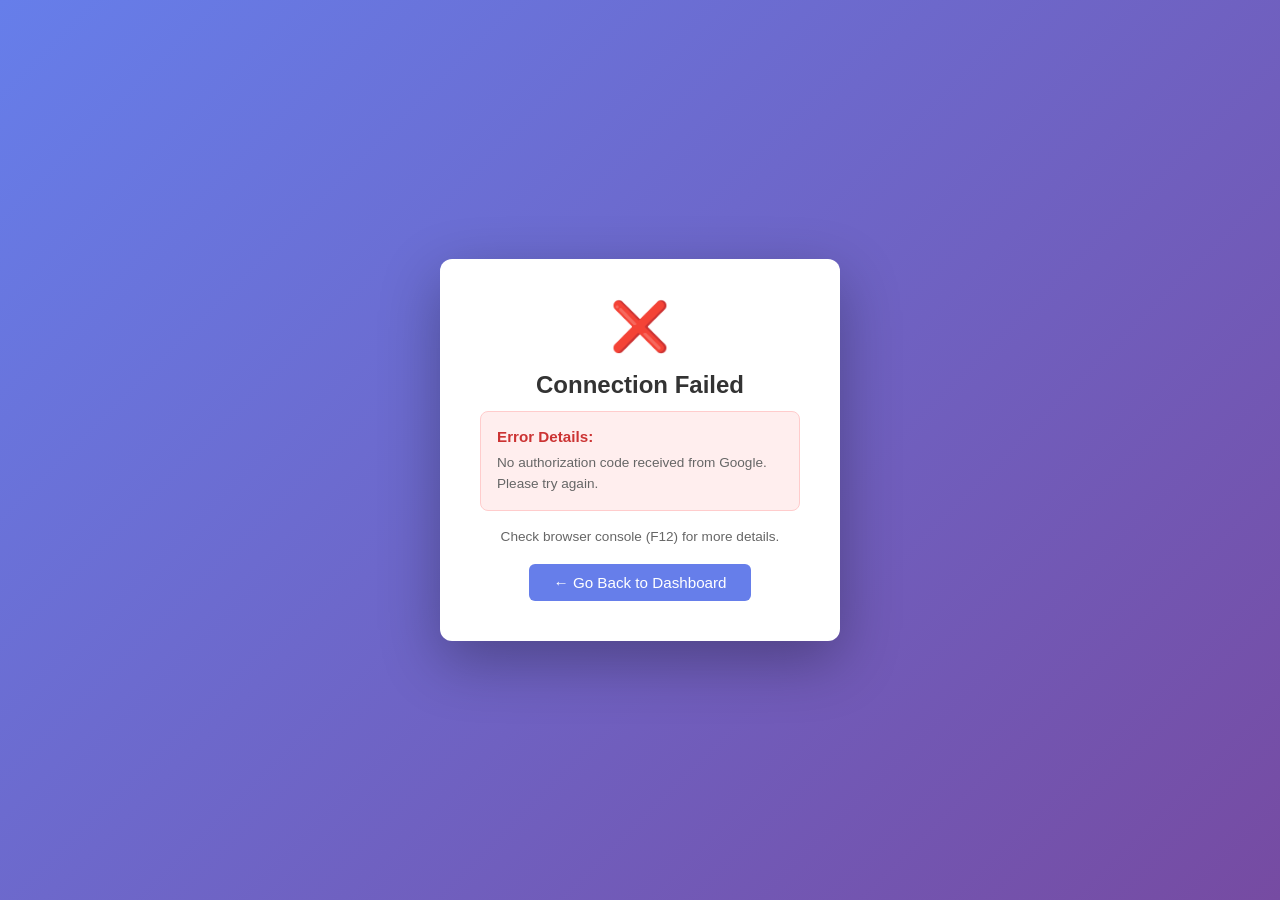
<file: frontend/pages/oauth-callback.html>
<!DOCTYPE html>
<html lang="en">
<head>
  <meta charset="UTF-8" />
  <meta name="viewport" content="width=device-width, initial-scale=1.0" />
  <title>Connecting YouTube...</title>
  <style>
    * {
      margin: 0;
      padding: 0;
      box-sizing: border-box;
    }

    html, body {
      width: 100%;
      height: 100%;
      margin: 0;
      padding: 0;
    }

    body {
      font-family: -apple-system, BlinkMacSystemFont, 'Segoe UI', Roboto, Oxygen, Ubuntu, Cantarell, sans-serif;
      background: linear-gradient(135deg, #667eea 0%, #764ba2 100%);
      display: flex;
      align-items: center;
      justify-content: center;
      min-height: 100vh;
      color: #333;
      overflow: hidden;
    }

    .container {
      background: white;
      border-radius: 12px;
      padding: 40px;
      text-align: center;
      box-shadow: 0 20px 60px rgba(0, 0, 0, 0.3);
      max-width: 400px;
      width: 90%;
      z-index: 1000;
    }

    .spinner {
      width: 50px;
      height: 50px;
      border: 4px solid #f3f3f3;
      border-top: 4px solid #667eea;
      border-radius: 50%;
      animation: spin 1s linear infinite;
      margin: 0 auto 24px;
    }

    @keyframes spin {
      0% {
        transform: rotate(0deg);
      }
      100% {
        transform: rotate(360deg);
      }
    }

    h2 {
      font-size: 1.5rem;
      margin-bottom: 12px;
      color: #333;
    }

    p {
      color: #666;
      font-size: 0.95rem;
      line-height: 1.5;
      margin-bottom: 24px;
    }

    .error-container {
      background: #fee;
      border: 1px solid #fcc;
      border-radius: 8px;
      padding: 16px;
      margin-bottom: 16px;
      text-align: left;
    }

    .error-container h3 {
      color: #c33;
      margin-bottom: 8px;
      font-size: 0.95rem;
    }

    .error-container p {
      color: #666;
      font-size: 0.85rem;
      margin: 0;
      word-break: break-word;
    }

    button {
      background: #667eea;
      color: white;
      border: none;
      padding: 10px 24px;
      border-radius: 6px;
      font-size: 0.95rem;
      cursor: pointer;
      transition: background 0.3s;
    }

    button:hover {
      background: #5568d3;
    }

    .status-icon {
      font-size: 3rem;
      margin-bottom: 16px;
    }
  </style>
</head>
<body>
  <div class="container">
    <div class="status-icon">🔄</div>
    <h2>Connecting your YouTube channel...</h2>
    <p>Please wait while we authenticate your account.</p>
    <div class="spinner"></div>
  </div>

  <script>
    /**
     * Handle YouTube OAuth callback
     * This page is called by Google after user authorizes the app
     */
    async function handleCallback() {
      const container = document.querySelector('.container');
      
      try {
        // Get code and state from URL parameters
        const params = new URLSearchParams(window.location.search);
        const code = params.get('code');
        const state = params.get('state');
        const error = params.get('error');
        const errorDescription = params.get('error_description');

        console.log('OAuth callback received:', { code: !!code, state: !!state, error, errorDescription });

        // Check for OAuth errors from Google
        if (error) {
          throw new Error(`OAuth error: ${error} - ${errorDescription || 'Unknown error'}`);
        }

        if (!code) {
          throw new Error('No authorization code received from Google. Please try again.');
        }

        if (!state) {
          throw new Error('No user ID in state parameter. Please try again.');
        }

        console.log('OAuth code received, exchanging for tokens...');

        // Call backend exchange endpoint to exchange code for tokens
        const exchangeUrl = `http://localhost:8000/api/youtube/oauth/exchange?code=${encodeURIComponent(code)}&state=${encodeURIComponent(state)}`;
        console.log('Calling exchange URL:', exchangeUrl);

        const response = await fetch(exchangeUrl, {
          method: 'POST',
          headers: {
            'Content-Type': 'application/json',
            'Accept': 'application/json'
          },
          credentials: 'include'
        });

        console.log('Response status:', response.status);
        console.log('Response headers:', response.headers);

        const data = await response.json();
        console.log('Backend response data:', data);

        if (!response.ok) {
          throw new Error(data.detail || data.message || `OAuth callback failed with status ${response.status}`);
        }

        console.log('OAuth successful, channel connected:', data);

        // Success! Update UI and redirect to dashboard
        container.innerHTML = `
          <div class="status-icon">✅</div>
          <h2>Channel Connected!</h2>
          <p>Your YouTube channel has been successfully connected.</p>
          <p>Redirecting to your dashboard...</p>
        `;

        // Redirect to dashboard after 2 seconds
        setTimeout(() => {
          window.location.href = '/pages/dashboard.html';
        }, 2000);

      } catch (error) {
        console.error('OAuth error:', error);
        console.error('Error stack:', error.stack);

        // Show error UI
        container.innerHTML = `
          <div class="status-icon">❌</div>
          <h2>Connection Failed</h2>
          <div class="error-container">
            <h3>Error Details:</h3>
            <p>${escapeHtml(error.message)}</p>
          </div>
          <p style="color: #666; font-size: 0.85rem; margin-bottom: 16px;">
            Check browser console (F12) for more details.
          </p>
          <button onclick="window.location.href='/pages/dashboard.html'">
            ← Go Back to Dashboard
          </button>
        `;
      }
    }

    /**
     * Escape HTML to prevent XSS
     */
    function escapeHtml(text) {
      const div = document.createElement('div');
      div.textContent = text;
      return div.innerHTML;
    }

    // Start the callback handling when page loads
    if (document.readyState === 'loading') {
      document.addEventListener('DOMContentLoaded', handleCallback);
    } else {
      handleCallback();
    }
  </script>
</body>
</html>
</file>
